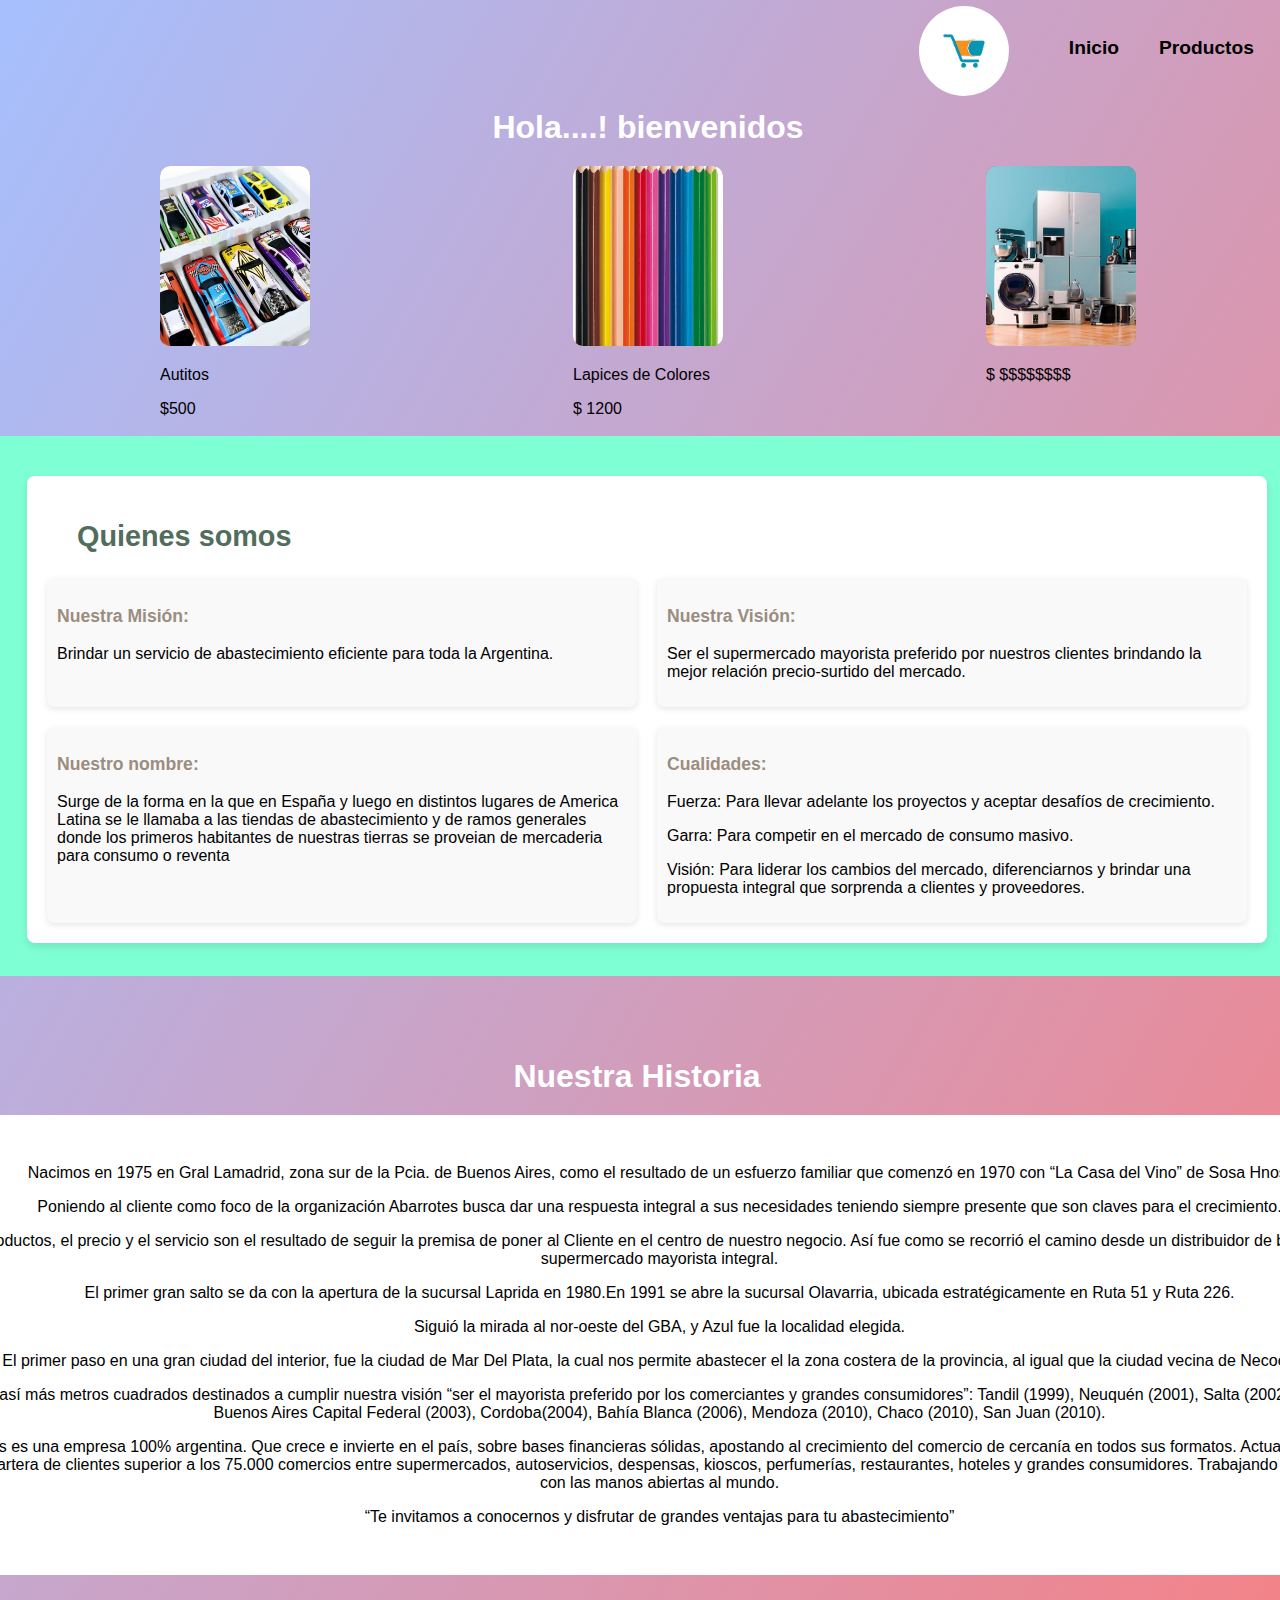
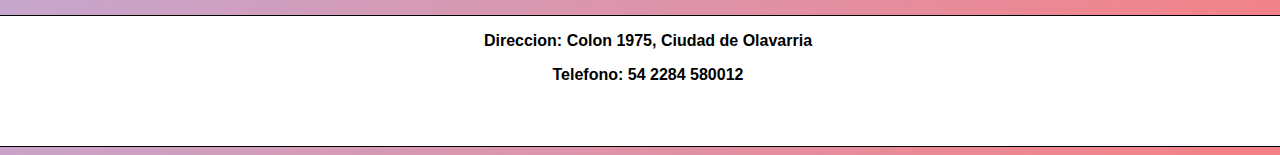
<file: index.html>
<!DOCTYPE html>
<html lang="es">
<head>
    <meta charset="UTF-8">
    <meta name="viewport" content="width=device-width, initial-scale=1.0">
    <title>Gestion Supermercado</title>
    <link rel="stylesheet" href="./css/index.css">
</head>
<body>
    <header>
        <div class="logotipo">
            <img class="logo" src="./img/supermarket-shop-logo-vector.jpg" alt="logotipo">
        </div>
        <div class="container">
            <nav>
                <ul class="listmenu">
                    <li><a href="index.html">Inicio</a></li>
                    <li><a href="./html/productos.html">Productos</a></li>
                    <li><a href="./html/contacto.html">Contacto</a></li>
                </ul>
            </nav>
        </div>
    </header>
    <main>
        <section class="presentacion">
            <div class="txt-bienvenida">
                <h1 class="bienvenida">Hola....! bienvenidos</h1>
            </div>
        </section>
        <section>
            <div class="ofertas">
                <div class="card">
                    <img class="imgcard1" src="./img/autitos.webp" alt="Autitos de colores">
                    <p class="descripcioncard1">Autitos</p>
                    <p class="preciocard1">$500</p>
                </div>
                <div class="card">
                    <img class="imgcard2" src="./img/lapicescolores.jpg" alt="Lapices de colores">
                    <p class="descripcioncard2">Lapices de Colores</p>
                    <p class="preciocard2">$ 1200</p>
                </div>
                <div class="card">
                    <img class="imgcard3" src="./img/electrodom.jpg" alt="Electrodomesticos">
                    <p class="descripcioncard3"></p>
                    <p class="preciocard3"> $ <span>$$$$$$$$</span></p>
                </div>
            </div>
        </section>
        <div class="flex-container">
            <div class="card4">
                <div class="somos">
                    <h2 class="titulo">Quienes somos</h2>
                    <div class="somos-item">
                        <h3 class="somos-titulo">Nuestra Misión:</h3>
                        <p class="somos-descripcion"></p>
                            <p>Brindar un servicio de abastecimiento eficiente para toda la Argentina.</p>
                    </div>
                    <div class="somos-item">
                        <h3 class="somos-titulo">Nuestra Visión:</h3>
                        <p class="somos-descripcion"></p>
                            <p>Ser el supermercado mayorista preferido por nuestros clientes brindando la mejor relación precio-surtido del mercado.</p>
                    </div>
                    <div class="somos-item">
                        <h3 class="somos-titulo">Nuestro nombre:</h3>
                        <p class="somos-descripcion"></p>
                            <p>Surge de la forma en la que en España y luego en distintos lugares de America Latina se le llamaba a las tiendas de abastecimiento y de ramos generales donde los primeros habitantes de nuestras tierras se proveian de mercaderia para consumo o reventa</p>
                    </div>
                    <div class="somos-item">
                        <h3 class="somos-titulo">Cualidades:</h3>
                        <p class="somos-descripcion">
                        <p>Fuerza: Para llevar adelante los proyectos y aceptar desafíos de crecimiento.</p>
                        
                        <p>Garra: Para competir en el mercado de consumo masivo.</p>
                        
                        <p>Visión: Para liderar los cambios del mercado, diferenciarnos y brindar una propuesta integral que sorprenda a clientes y proveedores.</p>
                    </div>
                </div>
            </div>
            <div class="contenedorhistoria">
                <h1>Nuestra Historia</h1>
                    <div class="historia">
                        <p class="historia-descripcion">                        
                        <p> Nacimos en 1975 en Gral Lamadrid, zona sur de la Pcia. de Buenos Aires, como el resultado de un esfuerzo familiar que comenzó en 1970 con “La Casa del Vino” de Sosa Hnos.</p>
                        
                        <p>Poniendo al cliente como foco de la organización Abarrotes busca dar una respuesta integral a sus necesidades teniendo siempre presente que son claves para el crecimiento.</p>
                        
                        <p>Los productos, el precio y el servicio son el resultado de seguir la premisa de poner al Cliente en el centro de nuestro negocio. Así fue como se recorrió el camino desde un distribuidor de bebidas a un supermercado mayorista integral.</p>
                        
                        <p>El primer gran salto se da con la apertura de la sucursal Laprida en 1980.En 1991 se abre la sucursal Olavarria, ubicada estratégicamente en Ruta 51 y Ruta 226.</p>
                        
                        <p>Siguió la mirada al nor-oeste del GBA, y Azul fue la localidad elegida.</p>
                        
                        <p>El primer paso en una gran ciudad del interior, fue la ciudad de Mar Del Plata, la cual nos permite
                        abastecer el la zona costera de la provincia, al igual que la ciudad vecina de Necochea.</p>
                        
                        <p>Llegan así más metros cuadrados destinados a cumplir nuestra visión “ser el mayorista preferido por los comerciantes y grandes consumidores”: Tandil (1999), Neuquén (2001), Salta (2002), Ciudad de Buenos Aires Capital Federal (2003), Cordoba(2004), Bahía Blanca (2006), Mendoza (2010), Chaco (2010), San Juan (2010).</p>
                        
                        <p>Abarrotes es una empresa 100% argentina. Que crece e invierte en el país, sobre bases financieras sólidas, apostando al crecimiento del comercio de cercanía en todos sus formatos. Actualmente cuenta con una cartera de clientes superior a los 75.000 comercios entre supermercados, autoservicios, despensas, kioscos, perfumerías, restaurantes, hoteles y grandes consumidores. Trabajando en todo el país, con las manos abiertas al mundo.</p>
                        
                        <p>“Te invitamos a conocernos y disfrutar de grandes ventajas para tu abastecimiento”</p>
                    </div>
            </div>
        </div>
    </main>
    <footer>
        <div class="footer-info">
            <p>Direccion: Colon 1975, Ciudad de Olavarria</p>
            <p>Telefono: 54 2284 580012</p>
        </div>
    </footer>
</body>

</html>
</file>
<file: css/index.css>
body {
    font-family: 'Montserrat', sans-serif;
    min-height: 100vh;
    background-image: linear-gradient(120deg, #a6c0fe 0%, #f68084 100%);
    width: 100%;
    display: flex;
    flex-wrap: wrap;
    flex-direction: column;
    align-content: center;
    font-family: 'Montserrat', sans-serif;
}
header {
    display: flex;
    justify-content: end;
    align-items: center;
    height: 80px;
    align-items: center;
    border-radius: 20px;
    width: 1500px;
}
header .logotipo .logo{
    width: 90px;
    height: 90px;
    border-radius: 70px;
    margin-top: 10px;
}
.listmenu {
    display: flex;
    flex-wrap: wrap;
    flex-direction: row;
    align-content: normal;
    list-style: none;
    width: 100%;
}
header .container {
    display: flex;
    justify-content: space-between;
    align-items: center;
    height: 70px;
    border-radius: 5px;
}
header nav ul {
    list-style: none;
    display: flex;
    align-items: center;
    width: 700px;
    height: 70px;
}
header nav ul li {
    margin: 0 20px;
    align-items: center;
}
header nav ul li a {
    color: black;
    text-decoration: none;
    font-weight: bold;
    align-items: center;
    font-size: 1.2em;
}
footer {
    background: white;
    height: 130px;
    align-items: center;
    border: 1px solid black;
    border-radius: 10px;
    margin-top: 10px;
    width: 1500px;
}
footer .footer-info {
    font-weight: 600;
    text-align: center;
}
footer .container {
    display: flex;
    justify-content: space-between;
    align-items: center;
    height: 60px;
    border-radius: 10px;
}
.flex-container {
    display: flex;
    width: 100%;
    flex-direction: row;
    flex-wrap: wrap;
    margin-top: 10px;
    padding-top: 60px;
    border-radius: 15px;
}
.card4 {
    background-color: aquamarine;
    width: 1500px;
    height: 500px;
    margin-top: 20px;
    padding-top: 40px;
    border-radius: 15px;
}
.somos {
    max-width: 1200px;
    margin: 0 auto;
    background-color: #ffffff;
    border-radius: 8px;
    box-shadow: 0 4px 8px rgba(0, 0, 0, 0.1);
    padding: 20px;
    display: flex;
    flex-wrap: wrap;
    gap: 20px;
}
.titulo {
    margin-left: 30px;
    font-size: 1.8em;
    color: #516d5c;
    margin-bottom: 5px;
    font-weight: bold;
    width: 100%;
}
.somos-item {
    background: #f9f9f9;
    border-radius: 8px;
    padding: 10px;
    flex: 1 1 calc(50% - 20px);
    box-shadow: 0 2px 6px rgba(0, 0, 0, 0.1);
    box-sizing: border-box;
}
.somos-item:hover {
    box-shadow: 0 4px 8px rgba(0, 0, 0, 0.2);
    border: 1px solid black;
}
.somos-titulo {
    font-size: 1.1em;
    color: #9b8d7f;
}
.somos-descripcion {
    font-size: 0.9em;
    color: #83776b;
    line-height: 1.6;
}
.caja5 {
    width: 100%;
    height: 500px;
    padding: 10px;
}
.contenedorhistoria {
    position: relative;
    width: 1480px;
    height: 95%;
    padding-top: 60px;
}
h1 {
    text-align: center;
    font-size: 2em;
    color: white;
    margin-bottom: 20px;
    font-weight: bold;
    width: 100%;
}
.historia {
    background: white;
    height: 450px;
    width: 100%;
    padding: 5px;
    border-radius: 10px;
    margin-bottom: 30px;
    margin-left: 10px;
    align-content: center;
}
.historia-descripcion {
    font-size: 1em;
    color: black;
    line-height: 1.6;
    margin-left: 10px;
    margin-bottom: 10px;
}
.contenedorhistoria .historia p{
    color: black;
    margin-left: 15px;
    text-align: center;
    font-weight: 500;
}
.card {
    width: 150px;
    height: 180px;
    background-color: rgb(165, 122, 42);
    border-radius: 10px;
}
.card:hover {
    transform: scale(1.1);
    font-weight: 700;
}
.bienvenida:hover {
    color: red;
}
.imgcard1 {
    object-fit: cover;
    width: 100%;
    height: 100%;
    overflow: hidden;
    border-radius: 10px;
}
.imgcard2 {
    object-fit: cover;
    width: 100%;
    height: 100%;
    overflow: hidden;
    border-radius: 10px;
}
.imgcard3 {
    object-fit: cover;
    width: 100%;
    height: 100%;
    overflow: hidden;
    border-radius: 10px;
}
.ofertas {
    display: flex;
    justify-content: space-evenly;
    border-radius: 10px;
}
</file>
